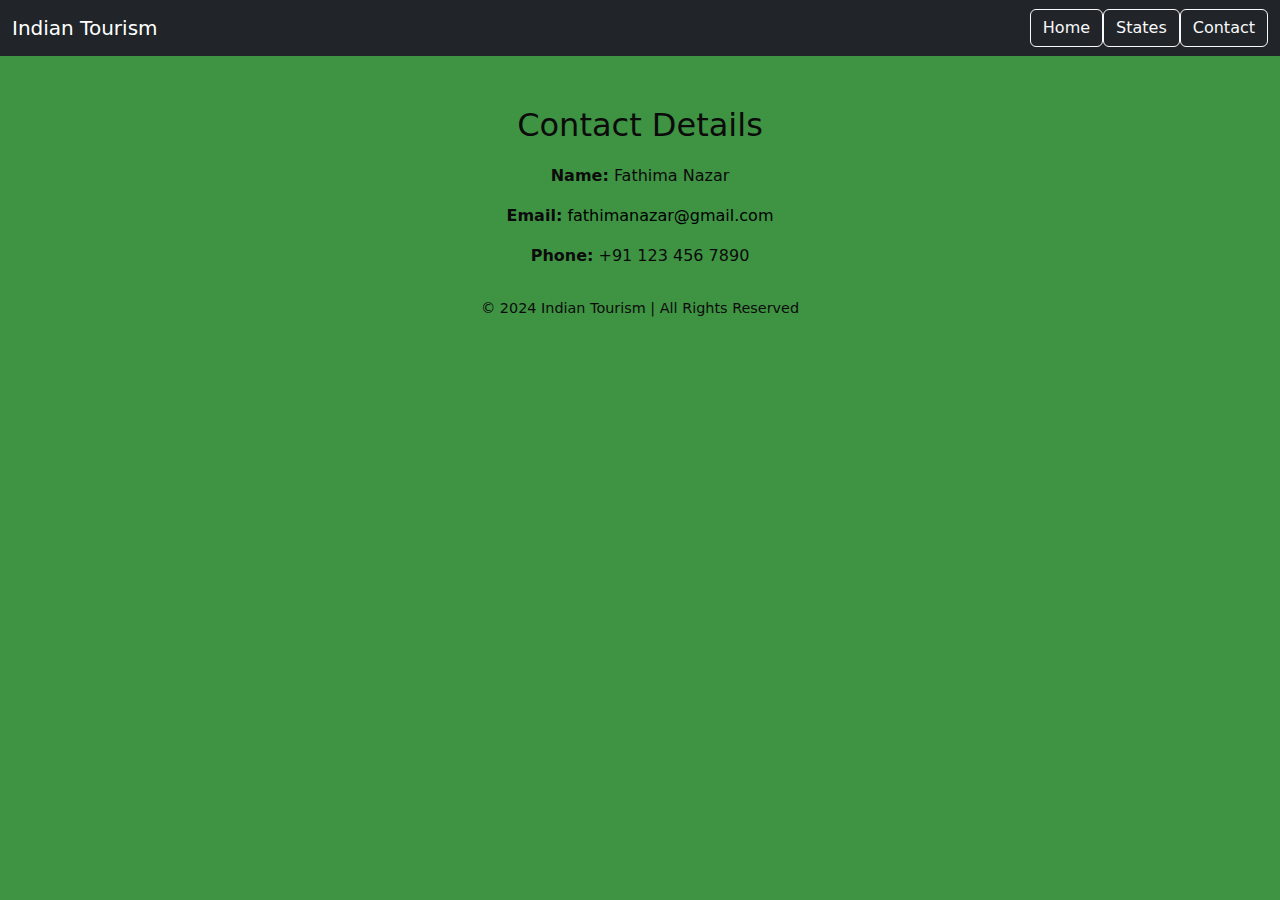
<file: contact.html>
<!doctype html>
<html lang="en">
  <head>
    <meta charset="utf-8">
    <meta name="viewport" content="width=device-width, initial-scale=1">
    <title>Contact - Fathima Nazar</title>
    <link href="https://cdn.jsdelivr.net/npm/bootstrap@5.3.3/dist/css/bootstrap.min.css" rel="stylesheet">
    <style>
      body {
        background-color: #3e9443;
        color: #0c0b0b;
      }
      .contact-info {
        margin-top: 50px;
        text-align: center;
      }
      .contact-info h2 {
        margin-bottom: 20px;
      }
      .contact-info a {
        color: black; /* Change the mail link color to black */
        text-decoration: none; /* Remove underline */
      }
      .footer {
        text-align: center;
        margin-top: 30px;
        font-size: 0.9rem;
      }
    </style>
  </head>
  <body>
    <!-- Navbar -->
    <nav class="navbar navbar-expand-lg navbar-dark bg-dark">
      <div class="container-fluid">
        <a class="navbar-brand" href="index.html">Indian Tourism</a>
        <button class="navbar-toggler" type="button" data-bs-toggle="collapse" data-bs-target="#navbarNav" aria-controls="navbarNav" aria-expanded="false" aria-label="Toggle navigation">
          <span class="navbar-toggler-icon"></span>
        </button>
        <div class="collapse navbar-collapse" id="navbarNav">
          <ul class="navbar-nav ms-auto">
            <li class="nav-item">
              <button class="btn btn-outline-light" onclick="window.location.href='index.html'">Home</button>
            </li>
            <li class="nav-item">
              <button class="btn btn-outline-light" onclick="window.location.href='states.html'">States</button>
            </li>
            <li class="nav-item">
              <button class="btn btn-outline-light" onclick="window.location.href='contact.html'">Contact</button>
            </li>
          </ul>
        </div>
      </div>
    </nav>

    <!-- Contact Information -->
    <div class="contact-info">
      <h2>Contact Details</h2>
      <p><strong>Name:</strong> Fathima Nazar</p>
      <p><strong>Email:</strong> <a href="mailto:fathimanazar@gmail.com">fathimanazar@gmail.com</a></p>
      <p><strong>Phone:</strong> +91 123 456 7890</p>
    </div>

    <!-- Footer -->
    <div class="footer">
      <p>&copy; 2024 Indian Tourism | All Rights Reserved</p>
    </div>

    <!-- Bootstrap JS -->
    <script src="https://cdn.jsdelivr.net/npm/bootstrap@5.3.3/dist/js/bootstrap.bundle.min.js"></script>
  </body>
</html>
</file>
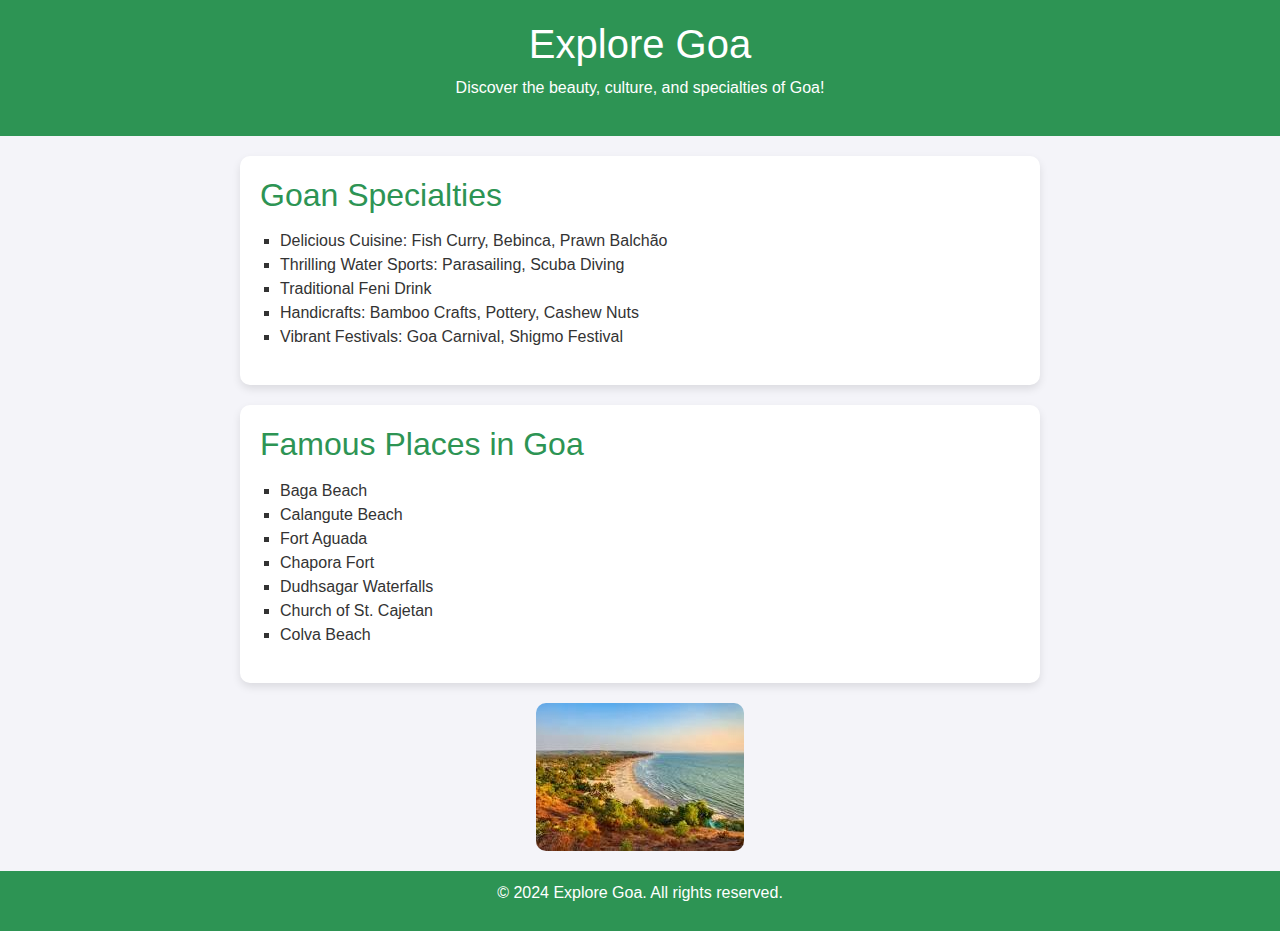
<file: goa.html>
<!doctype html>
<html lang="en">
  <head>
    <meta charset="utf-8">
    <meta name="viewport" content="width=device-width, initial-scale=1">
    <title>Explore Goa</title>
    <link href="https://cdn.jsdelivr.net/npm/bootstrap@5.3.3/dist/css/bootstrap.min.css" rel="stylesheet">
    <style>
      body {
        background-color: #f4f4f9;
        color: #333;
        font-family: Arial, sans-serif;
        margin: 0;
        padding: 0;
      }
      .header {
        background-color: #2d9454;
        color: white;
        padding: 20px 0;
        text-align: center;
      }
      .section {
        padding: 20px;
        margin: 20px auto;
        max-width: 800px;
        background-color: #fff;
        border-radius: 10px;
        box-shadow: 0 4px 8px rgba(0, 0, 0, 0.1);
      }
      .section h2 {
        color: #2d9454;
        margin-bottom: 15px;
      }
      .section ul {
        list-style-type: square;
        padding-left: 20px;
      }
      .image-container {
        text-align: center;
        margin: 20px auto;
      }
      .image-container img {
        max-width: 100%;
        height: auto;
        border-radius: 10px;
      }
      .footer {
        text-align: center;
        padding: 10px 0;
        background-color: #2d9454;
        color: white;
        margin-top: 20px;
      }
    </style>
  </head>
  <body>
    <div class="header">
      <h1>Explore Goa</h1>
      <p>Discover the beauty, culture, and specialties of Goa!</p>
    </div>

    <div class="section">
      <h2>Goan Specialties</h2>
      <ul>
        <li>Delicious Cuisine: Fish Curry, Bebinca, Prawn Balchão</li>
        <li>Thrilling Water Sports: Parasailing, Scuba Diving</li>
        <li>Traditional Feni Drink</li>
        <li>Handicrafts: Bamboo Crafts, Pottery, Cashew Nuts</li>
        <li>Vibrant Festivals: Goa Carnival, Shigmo Festival</li>
      </ul>
    </div>

    <div class="section">
      <h2>Famous Places in Goa</h2>
      <ul>
        <li>Baga Beach</li>
        <li>Calangute Beach</li>
        <li>Fort Aguada</li>
        <li>Chapora Fort</li>
        <li>Dudhsagar Waterfalls</li>
        <li>Church of St. Cajetan</li>
        <li>Colva Beach</li>
      </ul>
    </div>

    <div class="image-container">
      <img src="[data-uri]" alt="...">
    </div>

    <div class="footer">
      <p>&copy; 2024 Explore Goa. All rights reserved.</p>
    </div>
  </body>
</html>
</file>
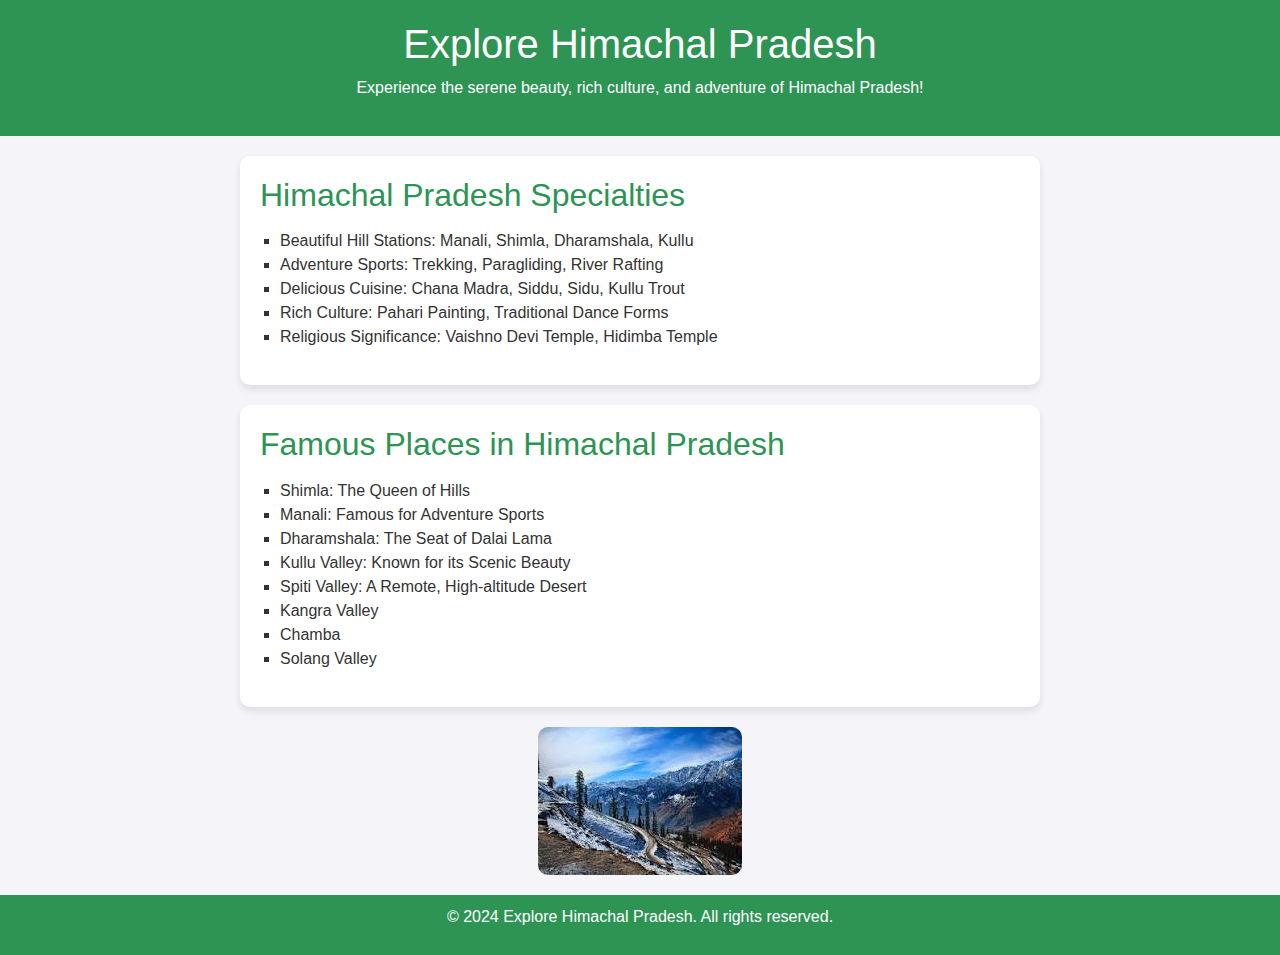
<file: himachal.html>
<!doctype html>
<html lang="en">
  <head>
    <meta charset="utf-8">
    <meta name="viewport" content="width=device-width, initial-scale=1">
    <title>Explore Himachal Pradesh</title>
    <link href="https://cdn.jsdelivr.net/npm/bootstrap@5.3.3/dist/css/bootstrap.min.css" rel="stylesheet">
    <style>
      body {
        background-color: #f4f4f9;
        color: #333;
        font-family: Arial, sans-serif;
        margin: 0;
        padding: 0;
      }
      .header {
        background-color: #2d9454;
        color: white;
        padding: 20px 0;
        text-align: center;
      }
      .section {
        padding: 20px;
        margin: 20px auto;
        max-width: 800px;
        background-color: #fff;
        border-radius: 10px;
        box-shadow: 0 4px 8px rgba(0, 0, 0, 0.1);
      }
      .section h2 {
        color: #2d9454;
        margin-bottom: 15px;
      }
      .section ul {
        list-style-type: square;
        padding-left: 20px;
      }
      .image-container {
        text-align: center;
        margin: 20px auto;
      }
      .image-container img {
        max-width: 100%;
        height: auto;
        border-radius: 10px;
      }
      .footer {
        text-align: center;
        padding: 10px 0;
        background-color: #2d9454;
        color: white;
        margin-top: 20px;
      }
    </style>
  </head>
  <body>
    <div class="header">
      <h1>Explore Himachal Pradesh</h1>
      <p>Experience the serene beauty, rich culture, and adventure of Himachal Pradesh!</p>
    </div>

    <div class="section">
      <h2>Himachal Pradesh Specialties</h2>
      <ul>
        <li>Beautiful Hill Stations: Manali, Shimla, Dharamshala, Kullu</li>
        <li>Adventure Sports: Trekking, Paragliding, River Rafting</li>
        <li>Delicious Cuisine: Chana Madra, Siddu, Sidu, Kullu Trout</li>
        <li>Rich Culture: Pahari Painting, Traditional Dance Forms</li>
        <li>Religious Significance: Vaishno Devi Temple, Hidimba Temple</li>
      </ul>
    </div>

    <div class="section">
      <h2>Famous Places in Himachal Pradesh</h2>
      <ul>
        <li>Shimla: The Queen of Hills</li>
        <li>Manali: Famous for Adventure Sports</li>
        <li>Dharamshala: The Seat of Dalai Lama</li>
        <li>Kullu Valley: Known for its Scenic Beauty</li>
        <li>Spiti Valley: A Remote, High-altitude Desert</li>
        <li>Kangra Valley</li>
        <li>Chamba</li>
        <li>Solang Valley</li>
      </ul>
    </div>

    <div class="image-container">
      <img src="[data-uri]" alt="...">
    </div>

    <div class="footer">
      <p>&copy; 2024 Explore Himachal Pradesh. All rights reserved.</p>
    </div>
  </body>
</html>
</file>
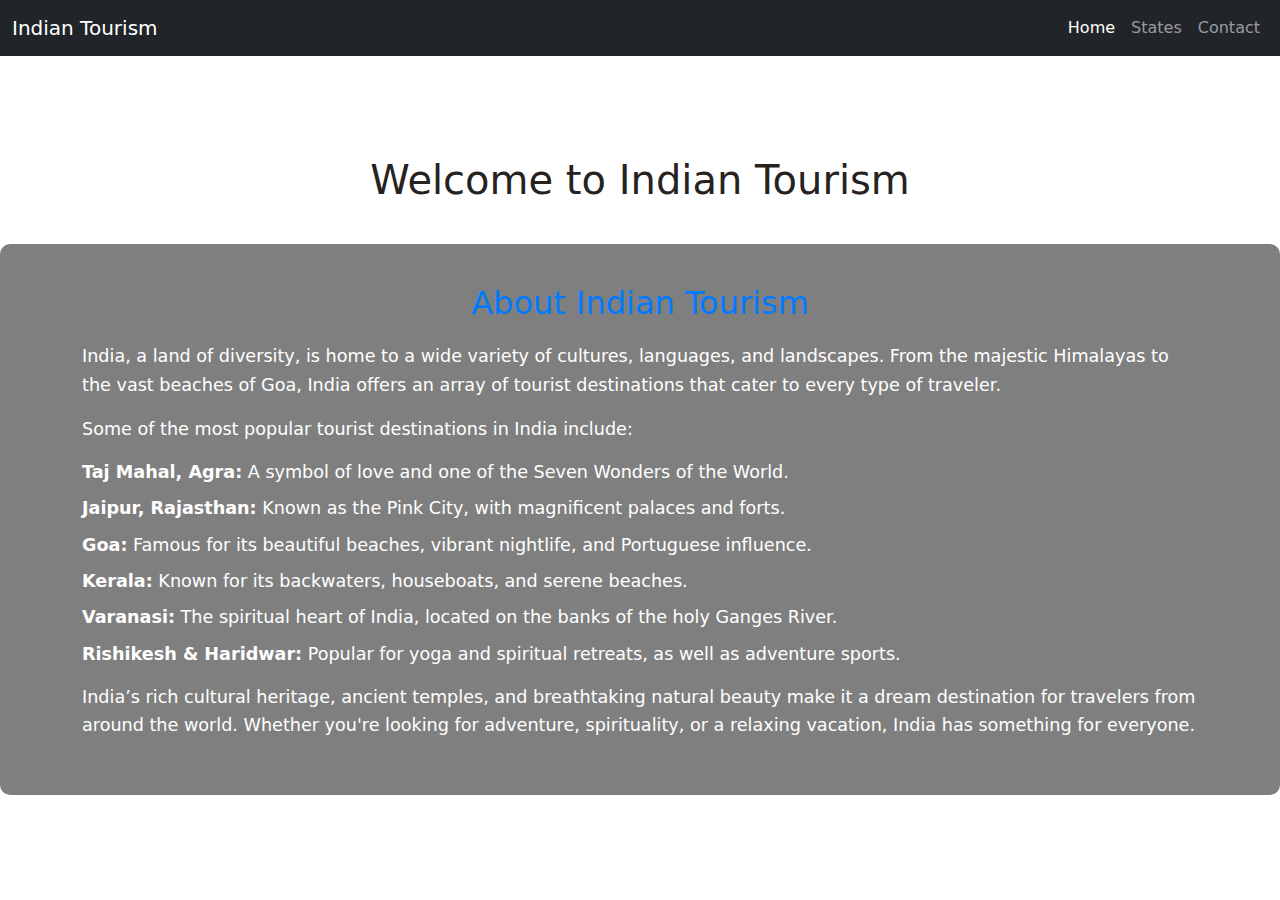
<file: home.html>
<!doctype html>
<html lang="en">
  <head>
    <meta charset="utf-8">
    <meta name="viewport" content="width=device-width, initial-scale=1">
    <title>Indian Tourism - Home</title>
    <link href="https://cdn.jsdelivr.net/npm/bootstrap@5.3.3/dist/css/bootstrap.min.css" rel="stylesheet" integrity="sha384-QWTKZyjpPEjISv5WaRU9OFeRpok6YctnYmDr5pNlyT2bRjXh0JMhjY6hW+ALEwIH" crossorigin="anonymous">
    <style>
      body {
        background-image: url(https://images.unsplash.com/photo-1641878778985-adf693d9ebec?w=500&auto=format&fit=crop&q=60&ixlib=rb-4.0.3&ixid=M3wxMjA3fDB8MHxzZWFyY2h8MjB8fGluZGlhJTIwdG91cmlzbXxlbnwwfHwwfHx8MA%3D%3D); /* Replace with your desired background image URL */
        background-size: cover; /* Ensure the background image covers the entire page */
        background-position: center; /* Center the background image */
        background-attachment: fixed; /* Keeps the background fixed during scroll */
        color: #fff; /* Set text color to white to contrast with the background */
      }

      h1 {
        color: #272222; /* Dark text for heading */
        text-align: center;
        margin-top: 100px; /* Adds some space from the top */
      }

      .about-section {
        background-color: rgba(0, 0, 0, 0.5); /* Semi-transparent background for readability */
        padding: 40px 20px;
        margin-top: 40px;
        border-radius: 10px;
      }

      .about-section h2 {
        text-align: center;
        color: #007bff;
        margin-bottom: 20px;
      }

      .about-section p {
        font-size: 1.1rem;
        line-height: 1.6;
        color: #fff;
      }

      .about-section ul {
        list-style-type: none;
        padding-left: 0;
      }

      .about-section ul li {
        margin-bottom: 10px;
        font-size: 1.1rem;
      }
    </style>  
  </head>
  <body>
    <!-- Navbar -->
    <nav class="navbar navbar-expand-lg navbar-dark bg-dark">
      <div class="container-fluid">
        <a class="navbar-brand" href="index.html">Indian Tourism</a> <!-- Link updated to index.html -->
        <button class="navbar-toggler" type="button" data-bs-toggle="collapse" data-bs-target="#navbarNav" aria-controls="navbarNav" aria-expanded="false" aria-label="Toggle navigation">
          <span class="navbar-toggler-icon"></span>
        </button>
        <div class="collapse navbar-collapse" id="navbarNav">
          <ul class="navbar-nav ms-auto">
            <li class="nav-item">
              <a class="nav-link active" href="index.html">Home</a> <!-- Link updated to index.html -->
            </li>
            <li class="nav-item">
              <a class="nav-link" href="states.html">States</a>
            </li>
            <li class="nav-item">
              <a class="nav-link" href="contact.html">Contact</a>
            </li>
          </ul>
        </div>
      </div>
    </nav>

    <!-- Heading -->
    <h1>Welcome to Indian Tourism</h1>

    <!-- About Section (Tourism Details) -->
    <div class="about-section">
      <div class="container">
        <h2>About Indian Tourism</h2>
        <p>India, a land of diversity, is home to a wide variety of cultures, languages, and landscapes. From the majestic Himalayas to the vast beaches of Goa, India offers an array of tourist destinations that cater to every type of traveler.</p>
        <p>Some of the most popular tourist destinations in India include:</p>
        <ul>
          <li><strong>Taj Mahal, Agra:</strong> A symbol of love and one of the Seven Wonders of the World.</li>
          <li><strong>Jaipur, Rajasthan:</strong> Known as the Pink City, with magnificent palaces and forts.</li>
          <li><strong>Goa:</strong> Famous for its beautiful beaches, vibrant nightlife, and Portuguese influence.</li>
          <li><strong>Kerala:</strong> Known for its backwaters, houseboats, and serene beaches.</li>
          <li><strong>Varanasi:</strong> The spiritual heart of India, located on the banks of the holy Ganges River.</li>
          <li><strong>Rishikesh & Haridwar:</strong> Popular for yoga and spiritual retreats, as well as adventure sports.</li>
        </ul>
        <p>India’s rich cultural heritage, ancient temples, and breathtaking natural beauty make it a dream destination for travelers from around the world. Whether you're looking for adventure, spirituality, or a relaxing vacation, India has something for everyone.</p>
      </div>
    </div>

    <!-- Bootstrap JS -->
    <script src="https://cdn.jsdelivr.net/npm/bootstrap@5.3.3/dist/js/bootstrap.bundle.min.js" integrity="sha384-YvpcrYf0tY3lHB60NNkmXc5s9fDVZLESaAA55NDzOxhy9GkcIdslK1eN7N6jIeHz" crossorigin="anonymous"></script>
  </body>
</html>
</file>
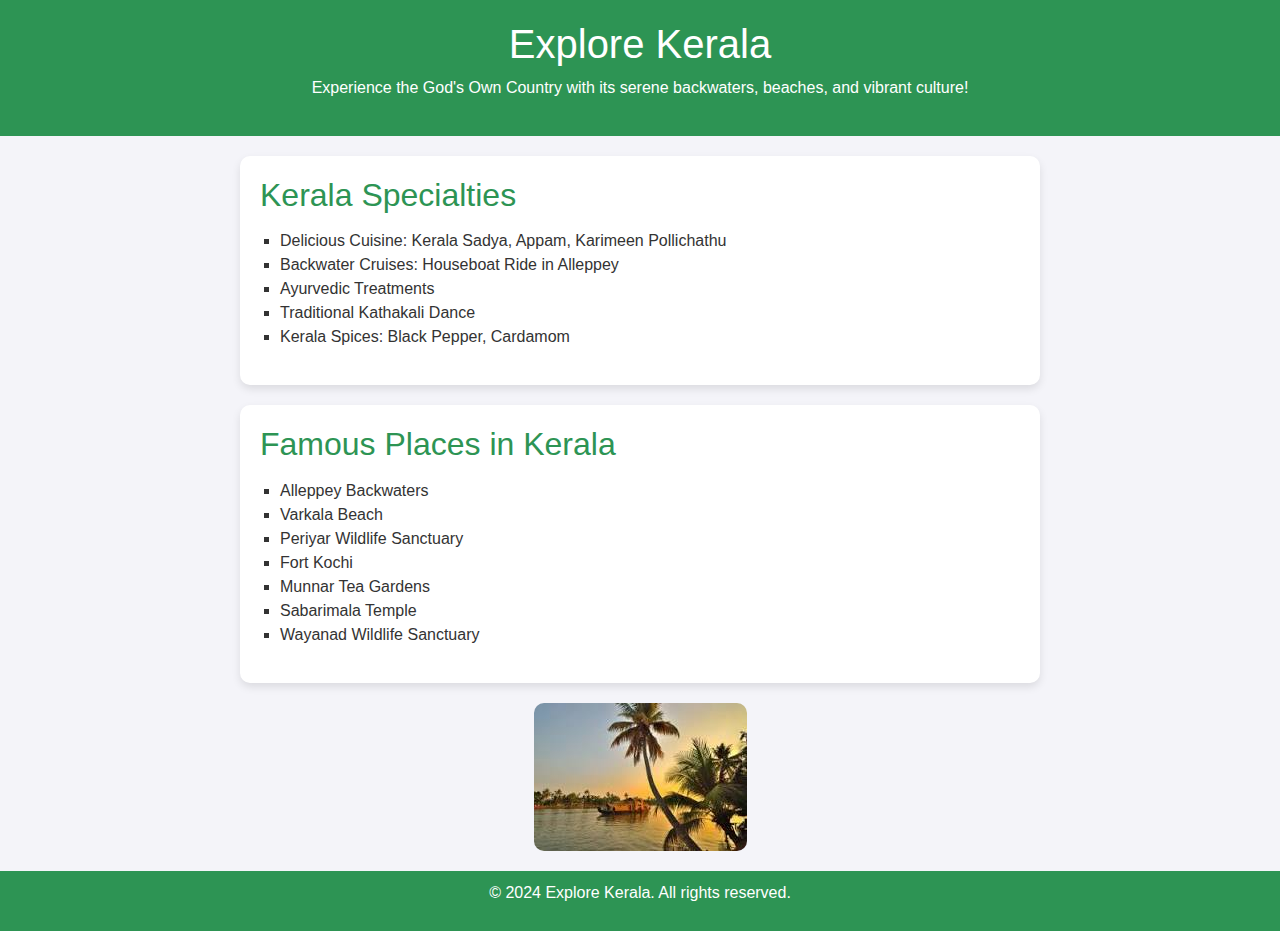
<file: kerala.html>
<!doctype html>
<html lang="en">
  <head>
    <meta charset="utf-8">
    <meta name="viewport" content="width=device-width, initial-scale=1">
    <title>Explore Kerala</title>
    <link href="https://cdn.jsdelivr.net/npm/bootstrap@5.3.3/dist/css/bootstrap.min.css" rel="stylesheet">
    <style>
      body {
        background-color: #f4f4f9;
        color: #333;
        font-family: Arial, sans-serif;
        margin: 0;
        padding: 0;
      }
      .header {
        background-color:#2d9454;
        color: white;
        padding: 20px 0;
        text-align: center;
      }
      .section {
        padding: 20px;
        margin: 20px auto;
        max-width: 800px;
        background-color: #fff;
        border-radius: 10px;
        box-shadow: 0 4px 8px rgba(0, 0, 0, 0.1);
      }
      .section h2 {
        color: #2d9454;
        margin-bottom: 15px;
      }
      .section ul {
        list-style-type: square;
        padding-left: 20px;
      }
      .image-container {
        text-align: center;
        margin: 20px auto;
      }
      .image-container img {
        max-width: 100%;
        height: auto;
        border-radius: 10px;
      }
      .footer {
        text-align: center;
        padding: 10px 0;
        background-color: #2d9454;
        color: white;
        margin-top: 20px;
      }
    </style>
  </head>
  <body>
    <div class="header">
      <h1>Explore Kerala</h1>
      <p>Experience the God's Own Country with its serene backwaters, beaches, and vibrant culture!</p>
    </div>

    <div class="section">
      <h2>Kerala Specialties</h2>
      <ul>
        <li>Delicious Cuisine: Kerala Sadya, Appam, Karimeen Pollichathu</li>
        <li>Backwater Cruises: Houseboat Ride in Alleppey</li>
        <li>Ayurvedic Treatments</li>
        <li>Traditional Kathakali Dance</li>
        <li>Kerala Spices: Black Pepper, Cardamom</li>
      </ul>
    </div>

    <div class="section">
      <h2>Famous Places in Kerala</h2>
      <ul>
        <li>Alleppey Backwaters</li>
        <li>Varkala Beach</li>
        <li>Periyar Wildlife Sanctuary</li>
        <li>Fort Kochi</li>
        <li>Munnar Tea Gardens</li>
        <li>Sabarimala Temple</li>
        <li>Wayanad Wildlife Sanctuary</li>
      </ul>
    </div>

    <div class="image-container">
      <img src="[data-uri]" alt="...">
    
     </div>

    <div class="footer">
      <p>&copy; 2024 Explore Kerala. All rights reserved.</p>
    </div>
  </body>
</html>
</file>
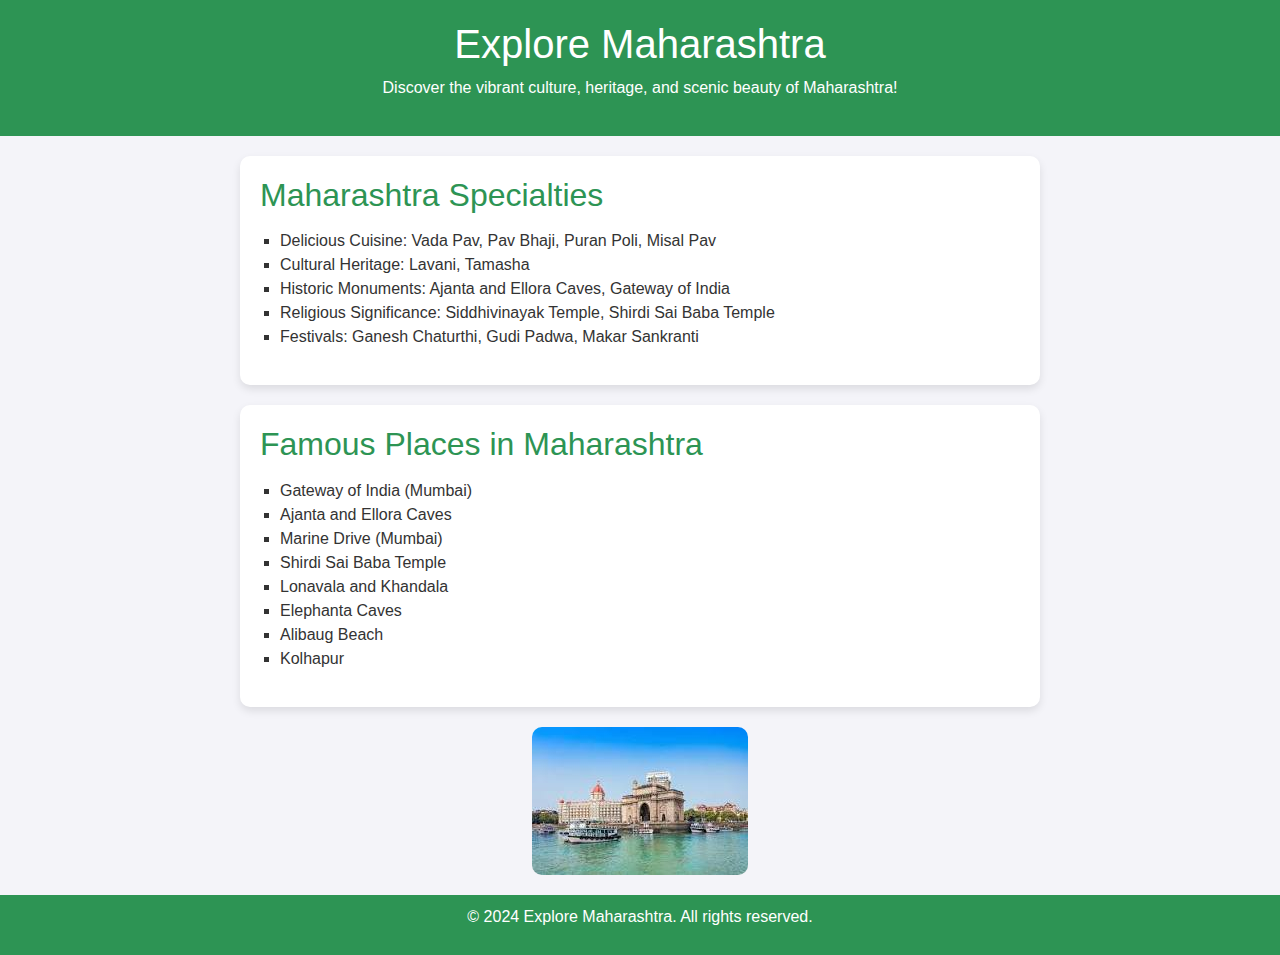
<file: maharashtra.html>
<!doctype html>
<html lang="en">
  <head>
    <meta charset="utf-8">
    <meta name="viewport" content="width=device-width, initial-scale=1">
    <title>Explore Maharashtra</title>
    <link href="https://cdn.jsdelivr.net/npm/bootstrap@5.3.3/dist/css/bootstrap.min.css" rel="stylesheet">
    <style>
      body {
        background-color: #f4f4f9;
        color: #333;
        font-family: Arial, sans-serif;
        margin: 0;
        padding: 0;
      }
      .header {
        background-color: #2d9454;
        color: white;
        padding: 20px 0;
        text-align: center;
      }
      .section {
        padding: 20px;
        margin: 20px auto;
        max-width: 800px;
        background-color: #fff;
        border-radius: 10px;
        box-shadow: 0 4px 8px rgba(0, 0, 0, 0.1);
      }
      .section h2 {
        color: #2d9454;
        margin-bottom: 15px;
      }
      .section ul {
        list-style-type: square;
        padding-left: 20px;
      }
      .image-container {
        text-align: center;
        margin: 20px auto;
      }
      .image-container img {
        max-width: 100%;
        height: auto;
        border-radius: 10px;
      }
      .footer {
        text-align: center;
        padding: 10px 0;
        background-color: #2d9454;
        color: white;
        margin-top: 20px;
      }
    </style>
  </head>
  <body>
    <div class="header">
      <h1>Explore Maharashtra</h1>
      <p>Discover the vibrant culture, heritage, and scenic beauty of Maharashtra!</p>
    </div>

    <div class="section">
      <h2>Maharashtra Specialties</h2>
      <ul>
        <li>Delicious Cuisine: Vada Pav, Pav Bhaji, Puran Poli, Misal Pav</li>
        <li>Cultural Heritage: Lavani, Tamasha</li>
        <li>Historic Monuments: Ajanta and Ellora Caves, Gateway of India</li>
        <li>Religious Significance: Siddhivinayak Temple, Shirdi Sai Baba Temple</li>
        <li>Festivals: Ganesh Chaturthi, Gudi Padwa, Makar Sankranti</li>
      </ul>
    </div>

    <div class="section">
      <h2>Famous Places in Maharashtra</h2>
      <ul>
        <li>Gateway of India (Mumbai)</li>
        <li>Ajanta and Ellora Caves</li>
        <li>Marine Drive (Mumbai)</li>
        <li>Shirdi Sai Baba Temple</li>
        <li>Lonavala and Khandala</li>
        <li>Elephanta Caves</li>
        <li>Alibaug Beach</li>
        <li>Kolhapur</li>
      </ul>
    </div>

    <div class="image-container">
      <img src="[data-uri]" alt="...">
    </div>

    <div class="footer">
      <p>&copy; 2024 Explore Maharashtra. All rights reserved.</p>
    </div>
  </body>
</html>
</file>
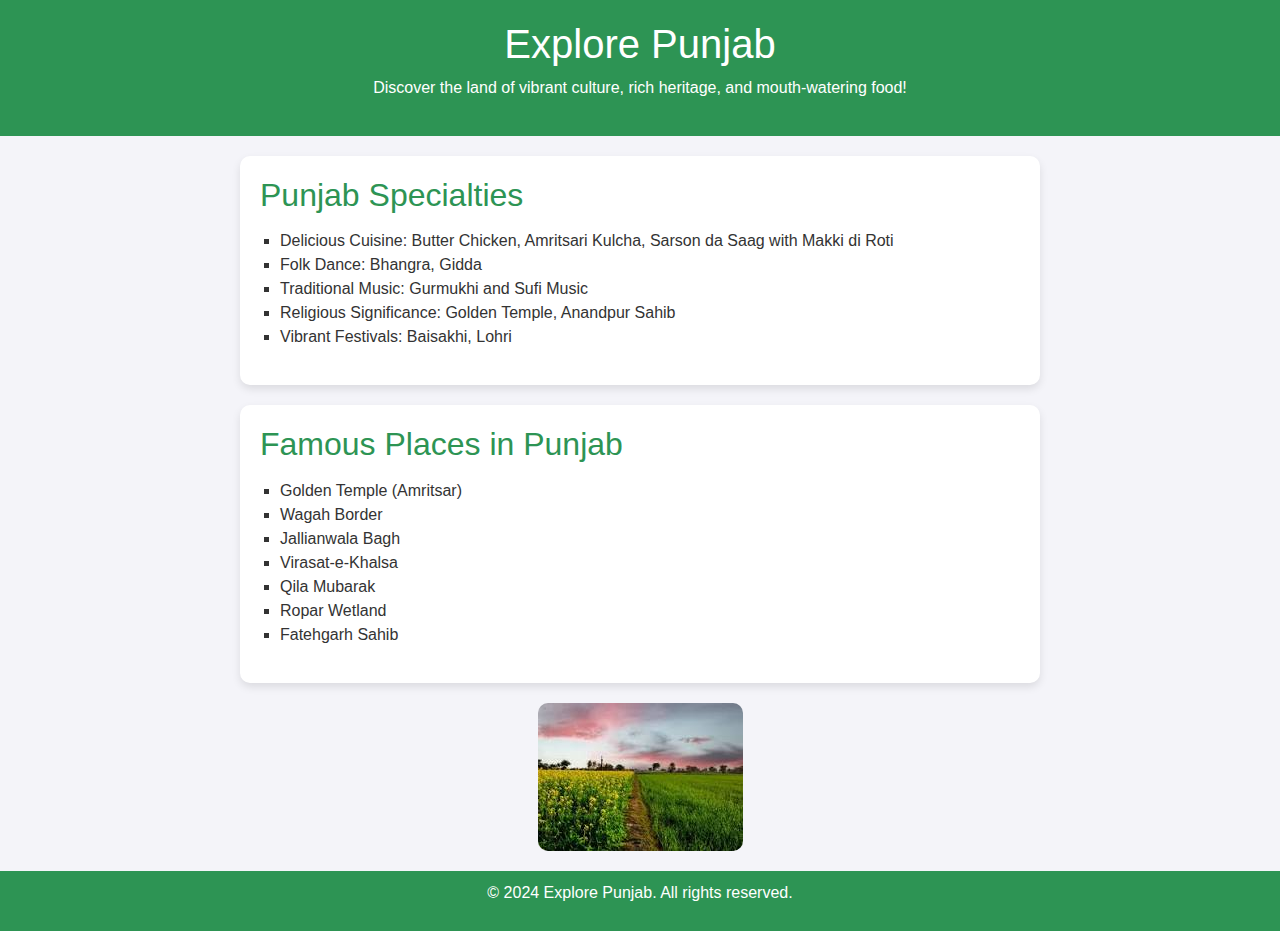
<file: punjab.html>
<!doctype html>
<html lang="en">
  <head>
    <meta charset="utf-8">
    <meta name="viewport" content="width=device-width, initial-scale=1">
    <title>Explore Punjab</title>
    <link href="https://cdn.jsdelivr.net/npm/bootstrap@5.3.3/dist/css/bootstrap.min.css" rel="stylesheet">
    <style>
      body {
        background-color: #f4f4f9;
        color: #333;
        font-family: Arial, sans-serif;
        margin: 0;
        padding: 0;
      }
      .header {
        background-color:#2d9454;
        color: white;
        padding: 20px 0;
        text-align: center;
      }
      .section {
        padding: 20px;
        margin: 20px auto;
        max-width: 800px;
        background-color: #fff;
        border-radius: 10px;
        box-shadow: 0 4px 8px rgba(0, 0, 0, 0.1);
      }
      .section h2 {
        color: #2d9454;
        margin-bottom: 15px;
      }
      .section ul {
        list-style-type: square;
        padding-left: 20px;
      }
      .image-container {
        text-align: center;
        margin: 20px auto;
      }
      .image-container img {
        max-width: 100%;
        height: auto;
        border-radius: 10px;
      }
      .footer {
        text-align: center;
        padding: 10px 0;
        background-color: #2d9454;
        color: white;
        margin-top: 20px;
      }
    </style>
  </head>
  <body>
    <div class="header">
      <h1>Explore Punjab</h1>
      <p>Discover the land of vibrant culture, rich heritage, and mouth-watering food!</p>
    </div>

    <div class="section">
      <h2>Punjab Specialties</h2>
      <ul>
        <li>Delicious Cuisine: Butter Chicken, Amritsari Kulcha, Sarson da Saag with Makki di Roti</li>
        <li>Folk Dance: Bhangra, Gidda</li>
        <li>Traditional Music: Gurmukhi and Sufi Music</li>
        <li>Religious Significance: Golden Temple, Anandpur Sahib</li>
        <li>Vibrant Festivals: Baisakhi, Lohri</li>
      </ul>
    </div>

    <div class="section">
      <h2>Famous Places in Punjab</h2>
      <ul>
        <li>Golden Temple (Amritsar)</li>
        <li>Wagah Border</li>
        <li>Jallianwala Bagh</li>
        <li>Virasat-e-Khalsa</li>
        <li>Qila Mubarak</li>
        <li>Ropar Wetland</li>
        <li>Fatehgarh Sahib</li>
      </ul>
    </div>

    <div class="image-container">
      <img src="[data-uri]" alt="...">
    </div>

    <div class="footer">
      <p>&copy; 2024 Explore Punjab. All rights reserved.</p>
    </div>
  </body>
</html>
</file>
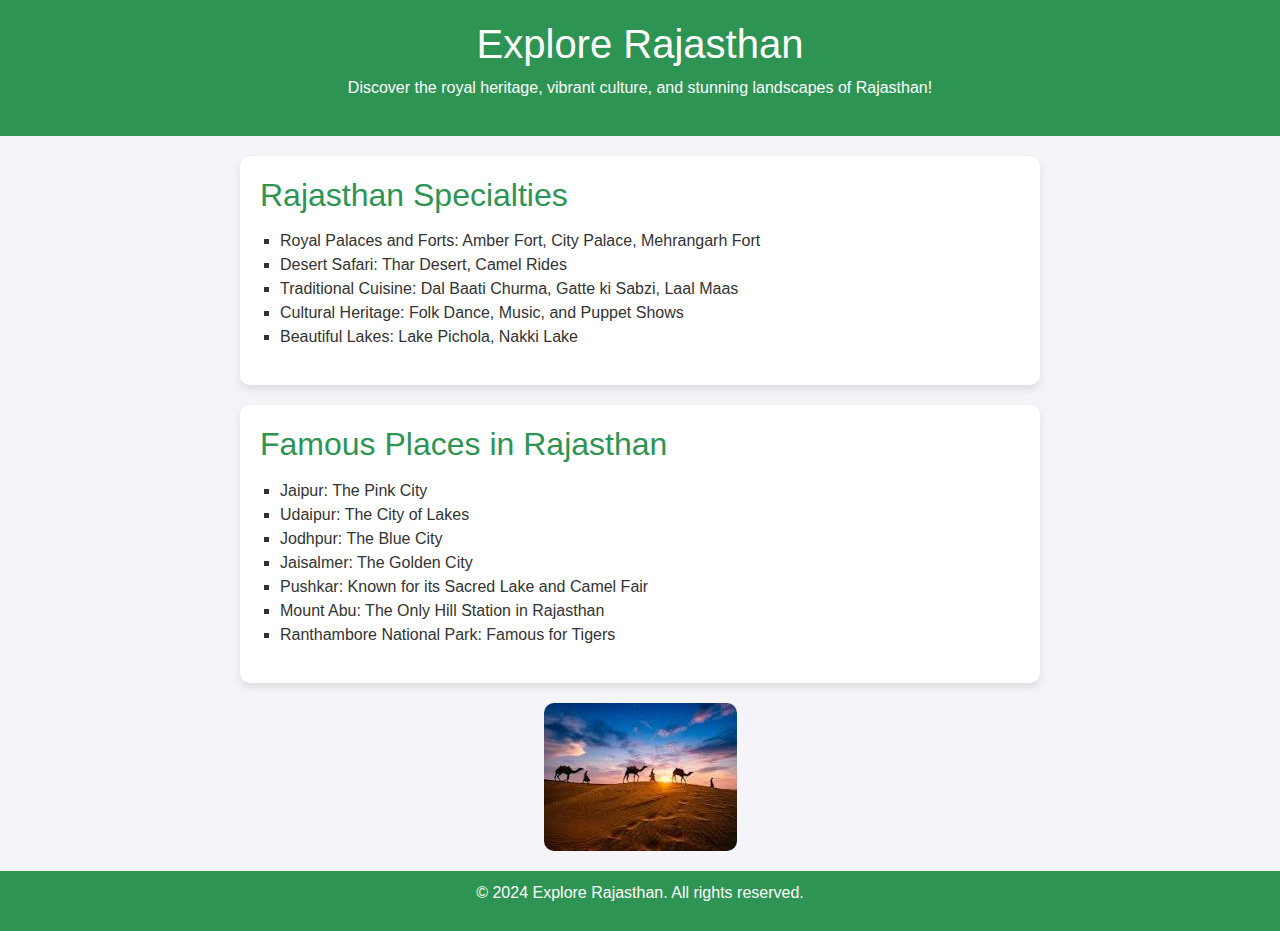
<file: rajasthan.html>
<!doctype html>
<html lang="en">
  <head>
    <meta charset="utf-8">
    <meta name="viewport" content="width=device-width, initial-scale=1">
    <title>Explore Rajasthan</title>
    <link href="https://cdn.jsdelivr.net/npm/bootstrap@5.3.3/dist/css/bootstrap.min.css" rel="stylesheet">
    <style>
      body {
        background-color: #f4f4f9;
        color: #333;
        font-family: Arial, sans-serif;
        margin: 0;
        padding: 0;
      }
      .header {
        background-color: #2d9454;
        color: white;
        padding: 20px 0;
        text-align: center;
      }
      .section {
        padding: 20px;
        margin: 20px auto;
        max-width: 800px;
        background-color: #fff;
        border-radius: 10px;
        box-shadow: 0 4px 8px rgba(0, 0, 0, 0.1);
      }
      .section h2 {
        color: #2d9454;
        margin-bottom: 15px;
      }
      .section ul {
        list-style-type: square;
        padding-left: 20px;
      }
      .image-container {
        text-align: center;
        margin: 20px auto;
      }
      .image-container img {
        max-width: 100%;
        height: auto;
        border-radius: 10px;
      }
      .footer {
        text-align: center;
        padding: 10px 0;
        background-color: #2d9454;
        color: white;
        margin-top: 20px;
      }
    </style>
  </head>
  <body>
    <div class="header">
      <h1>Explore Rajasthan</h1>
      <p>Discover the royal heritage, vibrant culture, and stunning landscapes of Rajasthan!</p>
    </div>

    <div class="section">
      <h2>Rajasthan Specialties</h2>
      <ul>
        <li>Royal Palaces and Forts: Amber Fort, City Palace, Mehrangarh Fort</li>
        <li>Desert Safari: Thar Desert, Camel Rides</li>
        <li>Traditional Cuisine: Dal Baati Churma, Gatte ki Sabzi, Laal Maas</li>
        <li>Cultural Heritage: Folk Dance, Music, and Puppet Shows</li>
        <li>Beautiful Lakes: Lake Pichola, Nakki Lake</li>
      </ul>
    </div>

    <div class="section">
      <h2>Famous Places in Rajasthan</h2>
      <ul>
        <li>Jaipur: The Pink City</li>
        <li>Udaipur: The City of Lakes</li>
        <li>Jodhpur: The Blue City</li>
        <li>Jaisalmer: The Golden City</li>
        <li>Pushkar: Known for its Sacred Lake and Camel Fair</li>
        <li>Mount Abu: The Only Hill Station in Rajasthan</li>
        <li>Ranthambore National Park: Famous for Tigers</li>
      </ul>
    </div>

    <div class="image-container">
      <img src="[data-uri]" alt="...">
    </div>

    <div class="footer">
      <p>&copy; 2024 Explore Rajasthan. All rights reserved.</p>
    </div>
  </body>
</html>
</file>
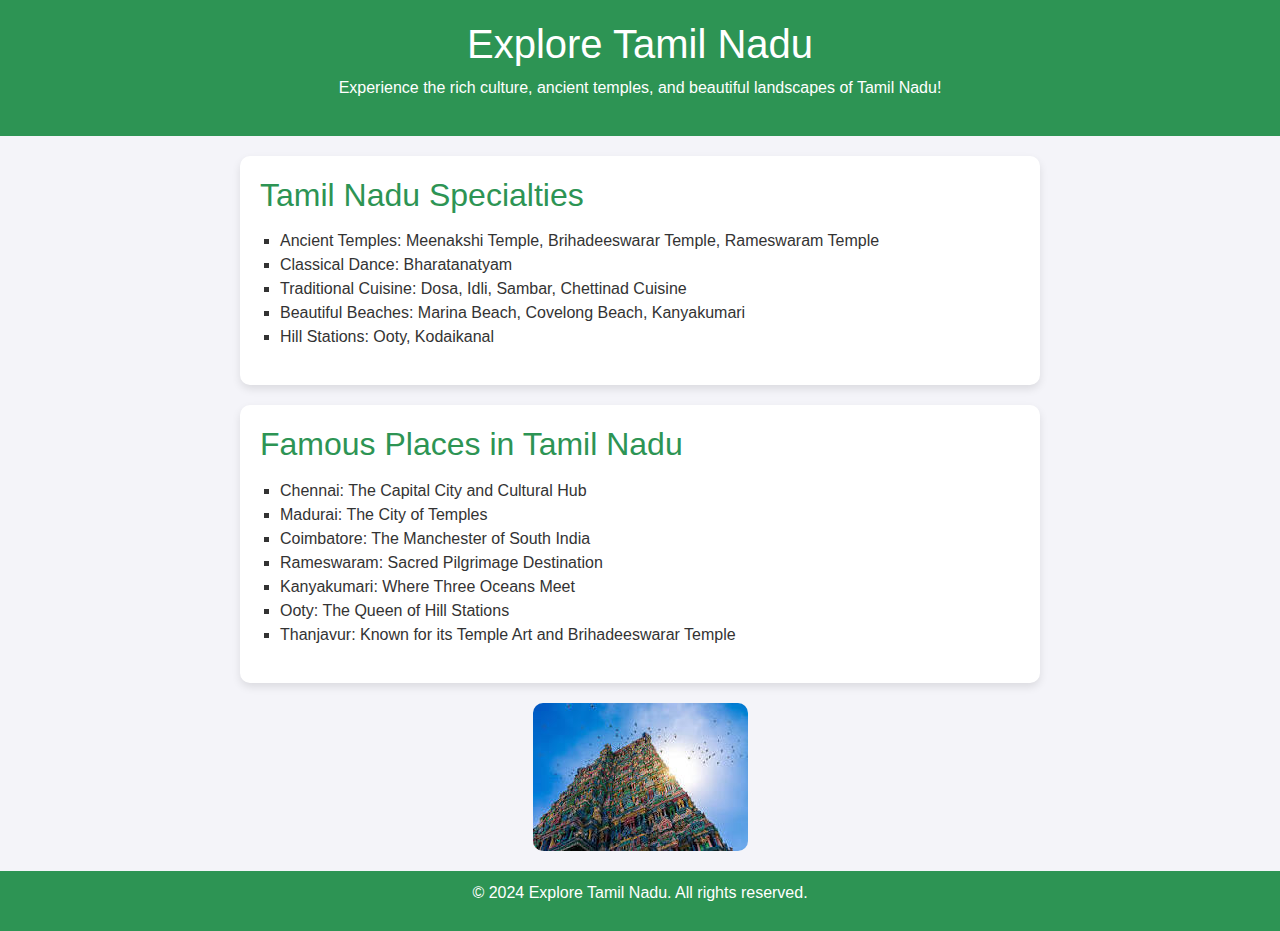
<file: tamilnadu.html>
<!doctype html>
<html lang="en">
  <head>
    <meta charset="utf-8">
    <meta name="viewport" content="width=device-width, initial-scale=1">
    <title>Explore Tamil Nadu</title>
    <link href="https://cdn.jsdelivr.net/npm/bootstrap@5.3.3/dist/css/bootstrap.min.css" rel="stylesheet">
    <style>
      body {
        background-color: #f4f4f9;
        color: #333;
        font-family: Arial, sans-serif;
        margin: 0;
        padding: 0;
      }
      .header {
        background-color: #2d9454;
        color: white;
        padding: 20px 0;
        text-align: center;
      }
      .section {
        padding: 20px;
        margin: 20px auto;
        max-width: 800px;
        background-color: #fff;
        border-radius: 10px;
        box-shadow: 0 4px 8px rgba(0, 0, 0, 0.1);
      }
      .section h2 {
        color: #2d9454;
        margin-bottom: 15px;
      }
      .section ul {
        list-style-type: square;
        padding-left: 20px;
      }
      .image-container {
        text-align: center;
        margin: 20px auto;
      }
      .image-container img {
        max-width: 100%;
        height: auto;
        border-radius: 10px;
      }
      .footer {
        text-align: center;
        padding: 10px 0;
        background-color: #2d9454;
        color: white;
        margin-top: 20px;
      }
    </style>
  </head>
  <body>
    <div class="header">
      <h1>Explore Tamil Nadu</h1>
      <p>Experience the rich culture, ancient temples, and beautiful landscapes of Tamil Nadu!</p>
    </div>

    <div class="section">
      <h2>Tamil Nadu Specialties</h2>
      <ul>
        <li>Ancient Temples: Meenakshi Temple, Brihadeeswarar Temple, Rameswaram Temple</li>
        <li>Classical Dance: Bharatanatyam</li>
        <li>Traditional Cuisine: Dosa, Idli, Sambar, Chettinad Cuisine</li>
        <li>Beautiful Beaches: Marina Beach, Covelong Beach, Kanyakumari</li>
        <li>Hill Stations: Ooty, Kodaikanal</li>
      </ul>
    </div>

    <div class="section">
      <h2>Famous Places in Tamil Nadu</h2>
      <ul>
        <li>Chennai: The Capital City and Cultural Hub</li>
        <li>Madurai: The City of Temples</li>
        <li>Coimbatore: The Manchester of South India</li>
        <li>Rameswaram: Sacred Pilgrimage Destination</li>
        <li>Kanyakumari: Where Three Oceans Meet</li>
        <li>Ooty: The Queen of Hill Stations</li>
        <li>Thanjavur: Known for its Temple Art and Brihadeeswarar Temple</li>
      </ul>
    </div>

    <div class="image-container">
      <img src="[data-uri]" alt="...">
    </div>

    <div class="footer">
      <p>&copy; 2024 Explore Tamil Nadu. All rights reserved.</p>
    </div>
  </body>
</html>
</file>
